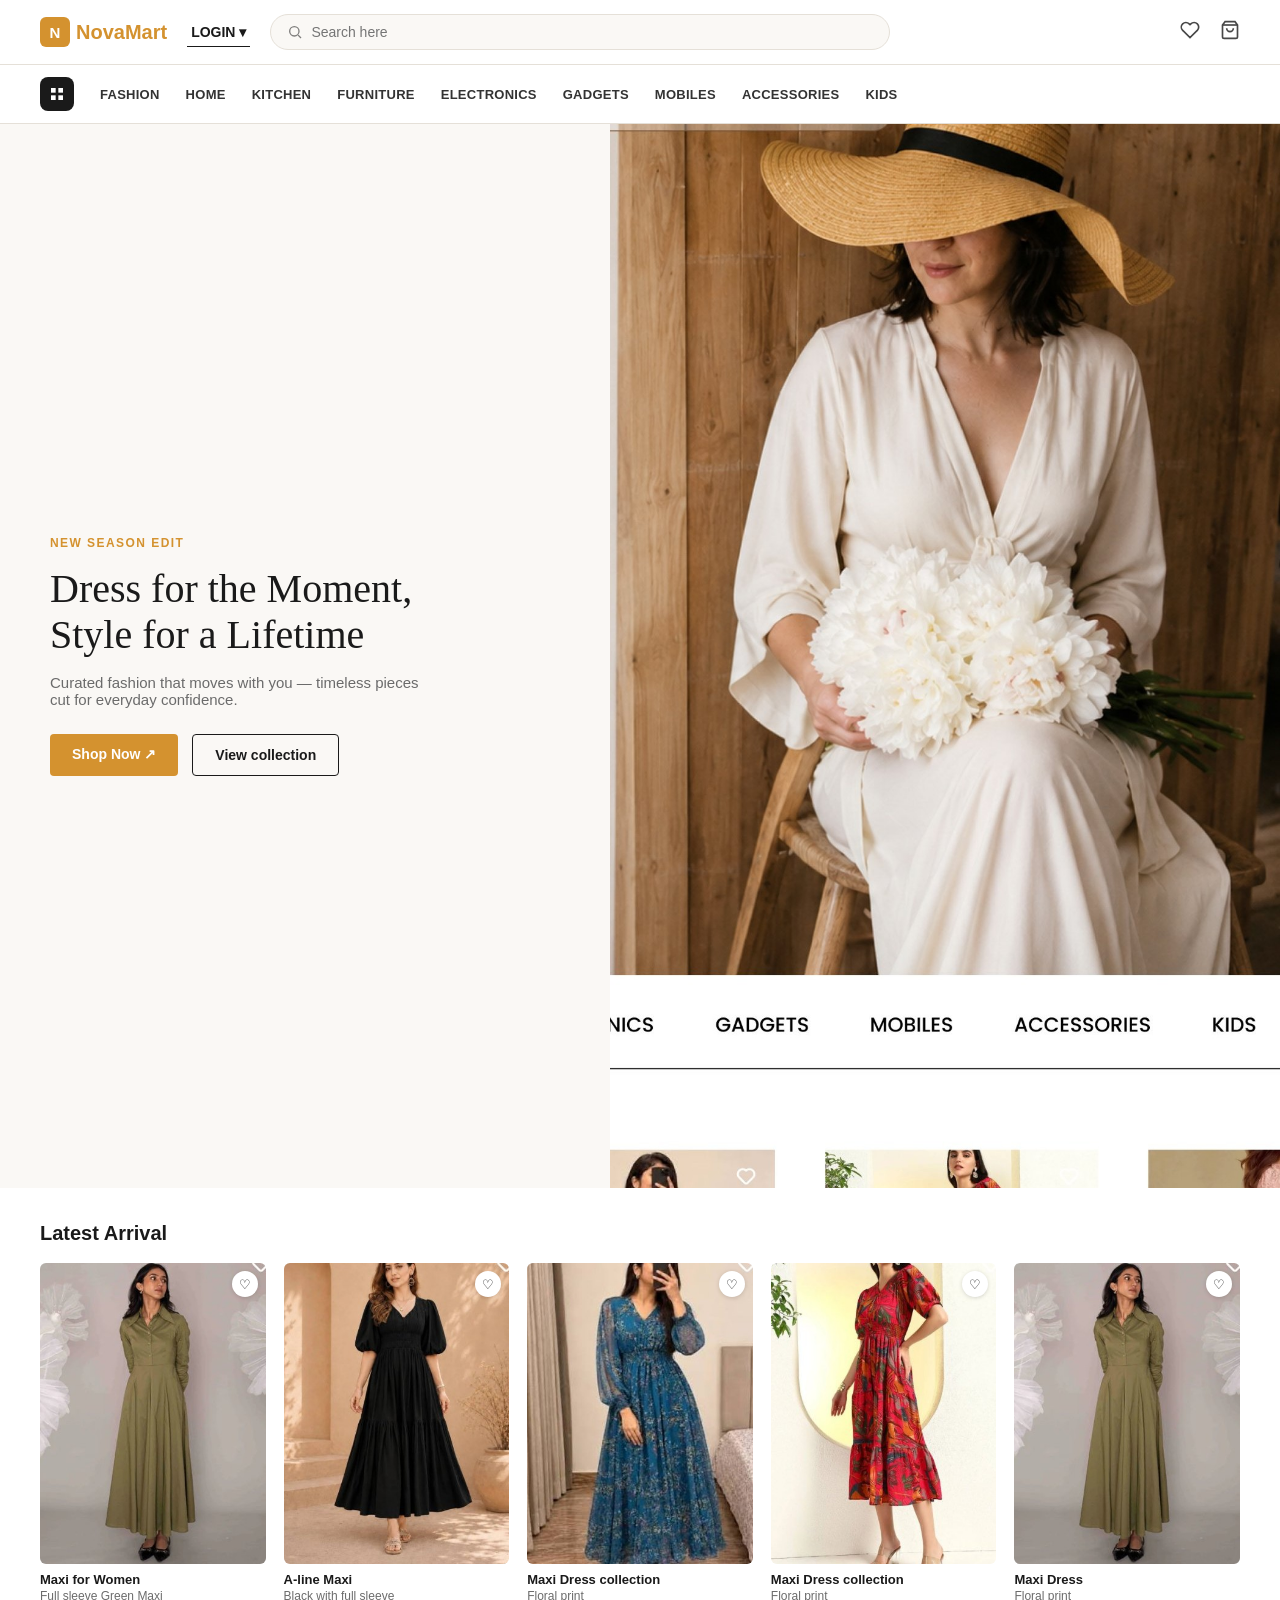
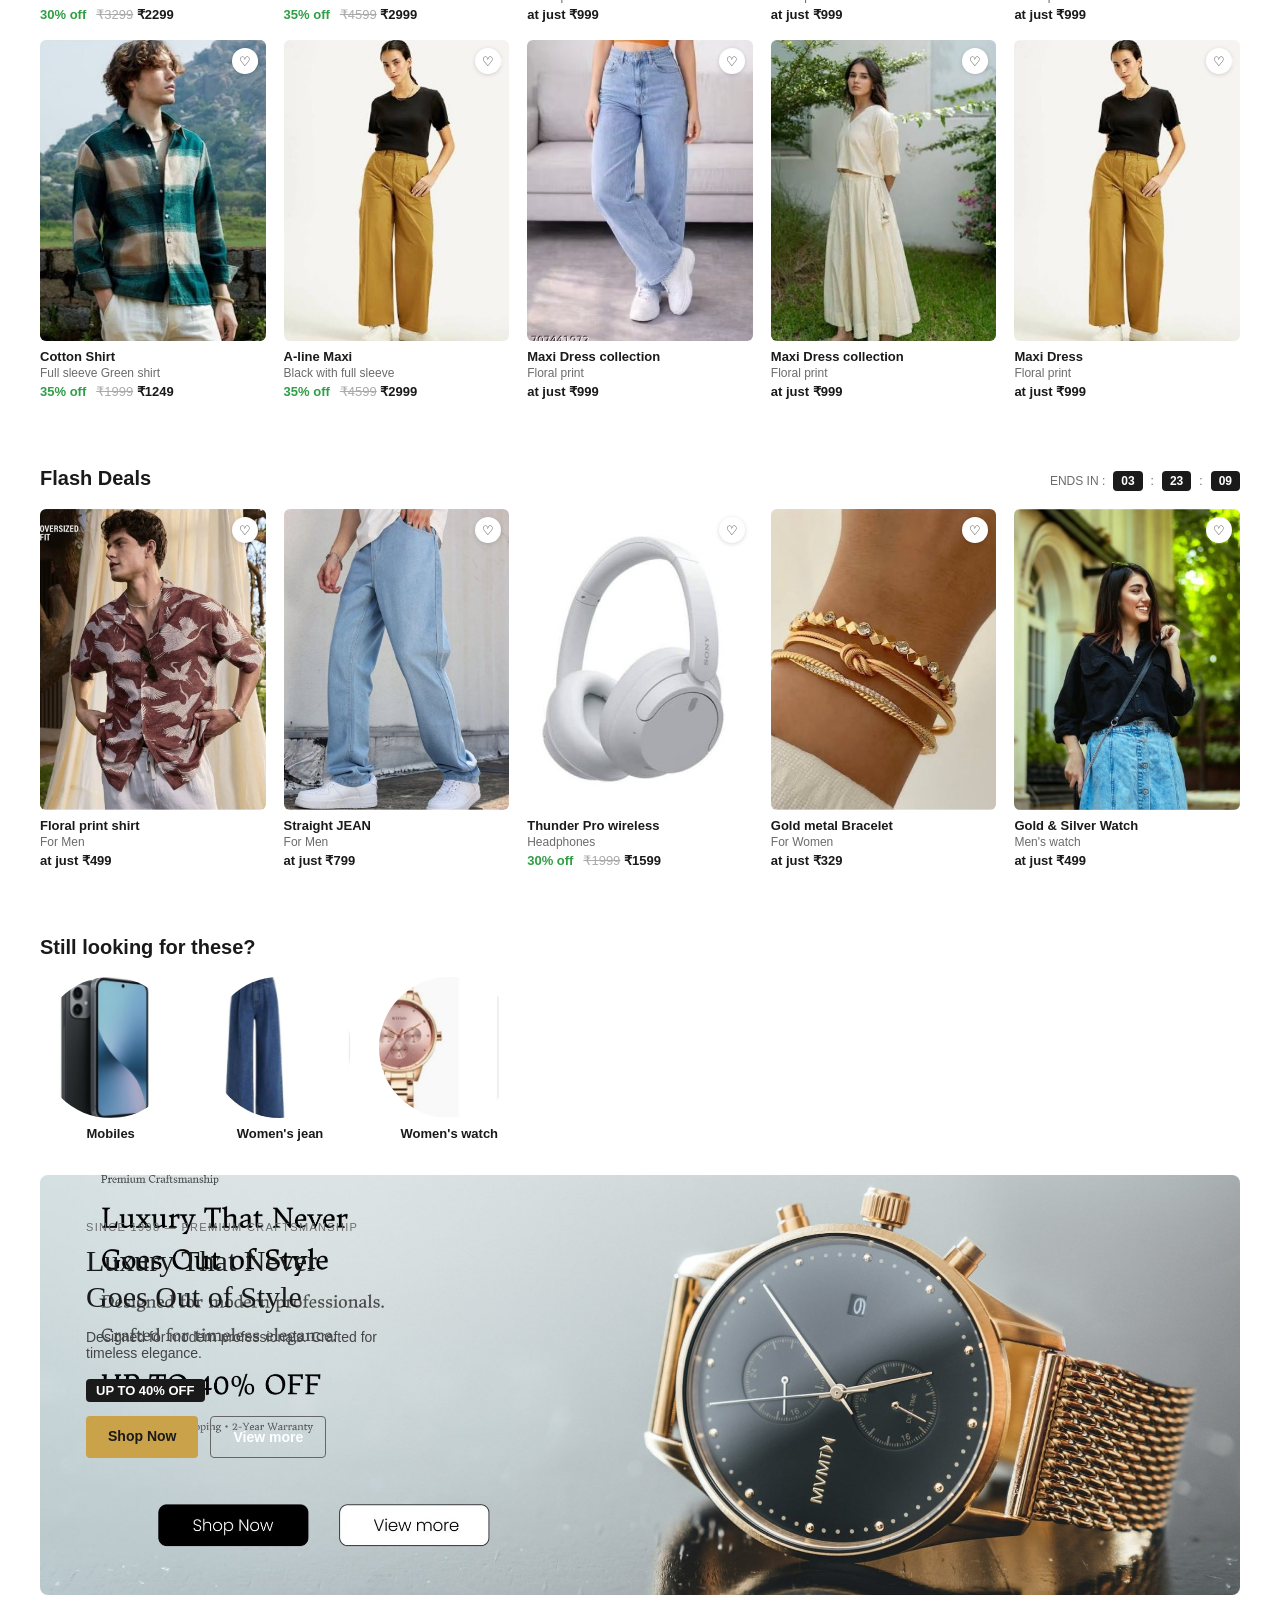
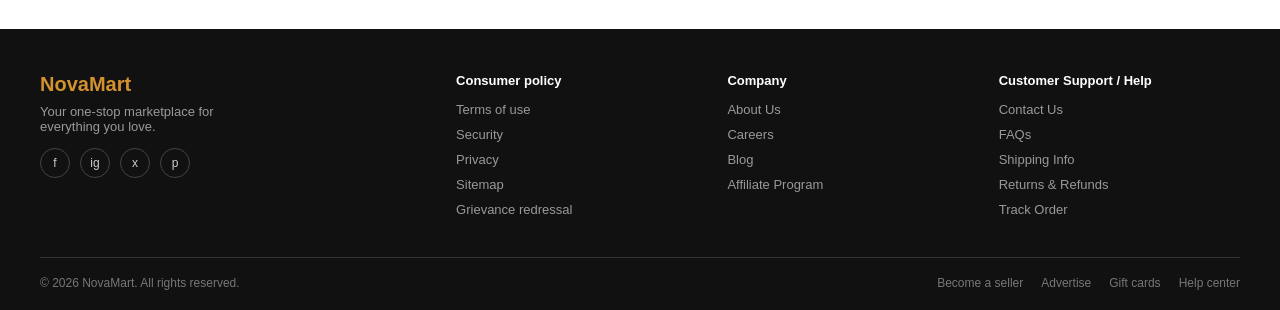
<file: index.html>
<!DOCTYPE html>
<html lang="en">
<head>
<meta charset="UTF-8">
<title>NovaMart — Home</title>
<meta name="viewport" content="width=device-width, initial-scale=1.0">
<link rel="stylesheet" href="style.css">
</head>
<body>

<header>
  <div class="topbar">
    <a class="logo" href="index.html"><span class="mark">N</span> NovaMart</a>
    <a class="login-link">LOGIN ▾</a>
    <div class="search-bar">
      <svg width="16" height="16" viewBox="0 0 24 24" fill="none" stroke="currentColor" stroke-width="2"><circle cx="11" cy="11" r="7"/><line x1="21" y1="21" x2="16.65" y2="16.65"/></svg>
      <input type="text" placeholder="Search here">
    </div>
    <div class="icon-group">
      <a class="icon-btn" href="#"><svg viewBox="0 0 24 24" fill="none" stroke="currentColor" stroke-width="2"><path d="M20.8 4.6a5.5 5.5 0 0 0-7.8 0L12 5.6l-1-1a5.5 5.5 0 1 0-7.8 7.8l1 1L12 21l7.8-7.6 1-1a5.5 5.5 0 0 0 0-7.8z"/></svg></a>
      <a class="icon-btn" href="#"><svg viewBox="0 0 24 24" fill="none" stroke="currentColor" stroke-width="2"><path d="M6 2 3 6v14a2 2 0 0 0 2 2h14a2 2 0 0 0 2-2V6l-3-4Z"/><path d="M3 6h18"/><path d="M16 10a4 4 0 0 1-8 0"/></svg></a>
    </div>
  </div>
  <nav class="category-nav">
    <span class="grid-icon"><svg width="16" height="16" viewBox="0 0 24 24" fill="currentColor"><rect x="3" y="3" width="7" height="7"/><rect x="14" y="3" width="7" height="7"/><rect x="3" y="14" width="7" height="7"/><rect x="14" y="14" width="7" height="7"/></svg></span>
    <a href="category.html">FASHION</a>
    <a href="index.html">HOME</a>
    <a href="category.html">KITCHEN</a>
    <a href="category.html">FURNITURE</a>
    <a href="category.html">ELECTRONICS</a>
    <a href="category.html">GADGETS</a>
    <a href="category.html">MOBILES</a>
    <a href="category.html">ACCESSORIES</a>
    <a href="category.html">KIDS</a>
  </nav>
</header>

<section class="hero">
  <div class="hero-copy">
    <span class="hero-eyebrow">New Season Edit</span>
    <h1>Dress for the Moment,<br>Style for a Lifetime</h1>
    <p>Curated fashion that moves with you — timeless pieces cut for everyday confidence.</p>
    <div class="hero-ctas">
      <a class="btn-solid" href="category.html">Shop Now ↗</a>
      <a class="btn-outline" href="category.html">View collection</a>
    </div>
  </div>
  <div class="hero-image">
    <img src="hero.jpg" alt="Model wearing a linen dress and sun hat">
  </div>
</section>

<section class="section">
  <div class="section-head"><h2>Latest Arrival</h2></div>
  <div class="product-grid">
    <div class="product-card">
      <div class="product-thumb"><img src="maxi-green.jpg" alt="Maxi for Women"><span class="wishlist-dot">♡</span></div>
      <h3>Maxi for Women</h3>
      <p class="desc">Full sleeve Green Maxi</p>
      <p class="price"><span class="off">30% off</span><span class="strike">₹3299</span> ₹2299</p>
    </div>
    <div class="product-card">
      <div class="product-thumb"><img src="maxi-black.jpg" alt="A-line Maxi"><span class="wishlist-dot">♡</span></div>
      <h3>A-line Maxi</h3>
      <p class="desc">Black with full sleeve</p>
      <p class="price"><span class="off">35% off</span><span class="strike">₹4599</span> ₹2999</p>
    </div>
    <div class="product-card">
      <div class="product-thumb"><img src="maxi-blue-floral.jpg" alt="Maxi Dress collection"><span class="wishlist-dot">♡</span></div>
      <h3>Maxi Dress collection</h3>
      <p class="desc">Floral print</p>
      <p class="price">at just ₹999</p>
    </div>
    <div class="product-card">
      <div class="product-thumb"><img src="maxi-red-floral.jpg" alt="Maxi Dress collection"><span class="wishlist-dot">♡</span></div>
      <h3>Maxi Dress collection</h3>
      <p class="desc">Floral print</p>
      <p class="price">at just ₹999</p>
    </div>
    <div class="product-card">
      <div class="product-thumb"><img src="maxi-green.jpg" alt="Maxi Dress"><span class="wishlist-dot">♡</span></div>
      <h3>Maxi Dress</h3>
      <p class="desc">Floral print</p>
      <p class="price">at just ₹999</p>
    </div>
    <div class="product-card">
      <div class="product-thumb"><img src="cotton-shirt.jpg" alt="Cotton Shirt"><span class="wishlist-dot">♡</span></div>
      <h3>Cotton Shirt</h3>
      <p class="desc">Full sleeve Green shirt</p>
      <p class="price"><span class="off">35% off</span><span class="strike">₹1999</span> ₹1249</p>
    </div>
    <div class="product-card">
      <div class="product-thumb"><img src="maxi-mustard.jpg" alt="A-line Maxi"><span class="wishlist-dot">♡</span></div>
      <h3>A-line Maxi</h3>
      <p class="desc">Black with full sleeve</p>
      <p class="price"><span class="off">35% off</span><span class="strike">₹4599</span> ₹2999</p>
    </div>
    <div class="product-card">
      <div class="product-thumb"><img src="jeans-blue-1.jpg" alt="Maxi Dress collection"><span class="wishlist-dot">♡</span></div>
      <h3>Maxi Dress collection</h3>
      <p class="desc">Floral print</p>
      <p class="price">at just ₹999</p>
    </div>
    <div class="product-card">
      <div class="product-thumb"><img src="maxi-cream.jpg" alt="Maxi Dress collection"><span class="wishlist-dot">♡</span></div>
      <h3>Maxi Dress collection</h3>
      <p class="desc">Floral print</p>
      <p class="price">at just ₹999</p>
    </div>
    <div class="product-card">
      <div class="product-thumb"><img src="maxi-mustard.jpg" alt="Maxi Dress"><span class="wishlist-dot">♡</span></div>
      <h3>Maxi Dress</h3>
      <p class="desc">Floral print</p>
      <p class="price">at just ₹999</p>
    </div>
  </div>
</section>

<section class="section">
  <div class="section-head">
    <h2>Flash Deals</h2>
    <div class="timer-tag">ENDS IN : <b>03</b> : <b>23</b> : <b>09</b></div>
  </div>
  <div class="product-grid">
    <div class="product-card">
      <div class="product-thumb"><img src="shirt-men.jpg" alt="Floral print shirt"><span class="wishlist-dot">♡</span></div>
      <h3>Floral print shirt</h3>
      <p class="desc">For Men</p>
      <p class="price">at just ₹499</p>
    </div>
    <div class="product-card">
      <div class="product-thumb"><img src="jean-straight.jpg" alt="Straight jean"><span class="wishlist-dot">♡</span></div>
      <h3>Straight JEAN</h3>
      <p class="desc">For Men</p>
      <p class="price">at just ₹799</p>
    </div>
    <div class="product-card">
      <div class="product-thumb"><img src="headphones.jpg" alt="Thunder Pro wireless headphones"><span class="wishlist-dot">♡</span></div>
      <h3>Thunder Pro wireless</h3>
      <p class="desc">Headphones</p>
      <p class="price"><span class="off">30% off</span><span class="strike">₹1999</span> ₹1599</p>
    </div>
    <div class="product-card">
      <div class="product-thumb"><img src="bracelet-gold.jpg" alt="Gold metal bracelet"><span class="wishlist-dot">♡</span></div>
      <h3>Gold metal Bracelet</h3>
      <p class="desc">For Women</p>
      <p class="price">at just ₹329</p>
    </div>
    <div class="product-card">
      <div class="product-thumb"><img src="shirt-woman.jpg" alt="Gold and Silver watch"><span class="wishlist-dot">♡</span></div>
      <h3>Gold &amp; Silver Watch</h3>
      <p class="desc">Men's watch</p>
      <p class="price">at just ₹499</p>
    </div>
  </div>
</section>

<section class="section">
  <div class="section-head"><h2>Still looking for these?</h2></div>
  <div class="lookingfor-grid">
    <div class="lf-item"><div class="lf-thumb"><img src="lf-mobile.jpg" alt="Mobiles"></div>Mobiles</div>
    <div class="lf-item"><div class="lf-thumb"><img src="lf-jeans.jpg" alt="Women's jean"></div>Women's jean</div>
    <div class="lf-item"><div class="lf-thumb"><img src="lf-watch.jpg" alt="Women's watch"></div>Women's watch</div>
  </div>
</section>

<div class="promo-banner promo-photo-bg" style="background-image:url('promo-watch.jpg');">
  <div class="promo-copy promo-copy-dark">
    <div class="eyebrow">Since 1998 — Premium Craftsmanship</div>
    <h2>Luxury That Never<br>Goes Out of Style</h2>
    <p>Designed for modern professionals. Crafted for timeless elegance.</p>
    <span class="tag">UP TO 40% OFF</span>
    <div class="promo-ctas">
      <a class="btn-solid dark" href="category.html">Shop Now</a>
      <a class="btn-outline light dark-outline" href="category.html">View more</a>
    </div>
  </div>
</div>

<footer>
  <div class="footer-top">
    <div>
      <div class="footer-brand">NovaMart</div>
      <p>Your one-stop marketplace for everything you love.</p>
      <div class="social-row"><span>f</span><span>ig</span><span>x</span><span>p</span></div>
    </div>
    <div class="footer-col">
      <h4>Consumer policy</h4>
      <ul><li>Terms of use</li><li>Security</li><li>Privacy</li><li>Sitemap</li><li>Grievance redressal</li></ul>
    </div>
    <div class="footer-col">
      <h4>Company</h4>
      <ul><li>About Us</li><li>Careers</li><li>Blog</li><li>Affiliate Program</li></ul>
    </div>
    <div class="footer-col">
      <h4>Customer Support / Help</h4>
      <ul><li>Contact Us</li><li>FAQs</li><li>Shipping Info</li><li>Returns &amp; Refunds</li><li>Track Order</li></ul>
    </div>
  </div>
  <div class="footer-bottom">
    <span>© 2026 NovaMart. All rights reserved.</span>
    <div class="links"><span>Become a seller</span><span>Advertise</span><span>Gift cards</span><span>Help center</span></div>
  </div>
</footer>

</body>
</html>
</file>
<file: style.css>
/* NovaMart shared styles */
:root {
  --accent: #d4922f;
  --accent-dark: #b8791f;
  --ink: #1a1a1a;
  --footer-bg: #111111;
  --border: #e5e0d8;
  --cream: #faf8f5;
  --muted: #6b6b6b;
  --price-green: #2f9e44;
}

* { margin: 0; padding: 0; box-sizing: border-box; }

body {
  font-family: 'Helvetica Neue', Arial, sans-serif;
  color: var(--ink);
  background: #fff;
}

a { text-decoration: none; color: inherit; }
img { display: block; max-width: 100%; }
ul { list-style: none; }
button { font-family: inherit; cursor: pointer; border: none; background: none; }

/* ---------- Header ---------- */
.topbar {
  display: flex;
  align-items: center;
  gap: 20px;
  padding: 14px 40px;
  border-bottom: 1px solid var(--border);
}
.logo {
  display: flex;
  align-items: center;
  gap: 6px;
  font-weight: 700;
  font-size: 20px;
  color: var(--accent);
  white-space: nowrap;
}
.logo .mark {
  width: 30px;
  height: 30px;
  border-radius: 6px;
  background: var(--accent);
  color: #fff;
  display: flex;
  align-items: center;
  justify-content: center;
  font-size: 15px;
}
.login-link {
  font-size: 14px;
  font-weight: 600;
  white-space: nowrap;
  padding: 6px 4px;
  border-bottom: 1px solid var(--ink);
}
.search-bar {
  flex: 1;
  display: flex;
  align-items: center;
  background: var(--cream);
  border: 1px solid var(--border);
  border-radius: 22px;
  padding: 9px 16px;
  gap: 8px;
  max-width: 620px;
}
.search-bar input {
  border: none;
  background: transparent;
  outline: none;
  font-size: 14px;
  width: 100%;
  color: var(--muted);
}
.search-bar svg { flex-shrink: 0; opacity: .55; }
.location-pick {
  font-size: 12px;
  color: var(--muted);
  display: flex;
  align-items: center;
  gap: 4px;
  white-space: nowrap;
}
.icon-group {
  display: flex;
  align-items: center;
  gap: 20px;
  margin-left: auto;
}
.icon-btn { position: relative; opacity: .8; }
.icon-btn svg { width: 20px; height: 20px; }

.category-nav {
  display: flex;
  align-items: center;
  gap: 26px;
  padding: 12px 40px;
  border-bottom: 1px solid var(--border);
  font-size: 13px;
  font-weight: 600;
  letter-spacing: .02em;
  overflow-x: auto;
}
.category-nav .grid-icon {
  width: 34px;
  height: 34px;
  border-radius: 8px;
  background: var(--ink);
  color: #fff;
  display: flex;
  align-items: center;
  justify-content: center;
  flex-shrink: 0;
}
.category-nav a { white-space: nowrap; color: #333; }
.category-nav a:hover { color: var(--accent); }

/* ---------- Category header band (category page) ---------- */
.page-title-band {
  padding: 10px 40px;
  color: #999;
  font-size: 13px;
}
.category-nav.on-band { background: var(--accent); border-bottom: none; }
.category-nav.on-band a { color: #fff; }

/* ---------- Hero ---------- */
.hero {
  display: grid;
  grid-template-columns: 1fr 1.1fr;
  align-items: stretch;
  background: var(--cream);
}
.hero-copy {
  padding: 60px 50px;
  display: flex;
  flex-direction: column;
  justify-content: center;
  gap: 16px;
}
.hero-eyebrow {
  font-size: 12px;
  font-weight: 700;
  letter-spacing: .12em;
  color: var(--accent);
  text-transform: uppercase;
}
.hero-copy h1 {
  font-size: 40px;
  line-height: 1.15;
  font-weight: 500;
  font-family: Georgia, 'Times New Roman', serif;
}
.hero-copy p {
  color: var(--muted);
  font-size: 15px;
  max-width: 380px;
}
.hero-ctas { display: flex; gap: 14px; margin-top: 10px; }
.btn-solid {
  background: var(--accent);
  color: #fff;
  padding: 12px 22px;
  border-radius: 4px;
  font-size: 14px;
  font-weight: 600;
}
.btn-outline {
  border: 1px solid var(--ink);
  padding: 12px 22px;
  border-radius: 4px;
  font-size: 14px;
  font-weight: 600;
}
.hero-image { position: relative; overflow: hidden; }
.hero-image img { width: 100%; height: 100%; object-fit: cover; min-height: 340px; }

/* ---------- Sections ---------- */
.section { padding: 34px 40px; }
.section-head {
  display: flex;
  justify-content: space-between;
  align-items: baseline;
  margin-bottom: 18px;
}
.section-head h2 { font-size: 20px; font-weight: 700; }
.timer-tag {
  font-size: 12px;
  color: var(--muted);
  display: flex;
  gap: 8px;
  align-items: center;
}
.timer-tag b {
  background: var(--ink);
  color: #fff;
  padding: 3px 8px;
  border-radius: 4px;
  font-size: 12px;
}

.product-grid {
  display: grid;
  grid-template-columns: repeat(5, 1fr);
  gap: 18px;
}
.product-card { font-size: 13px; }
.product-thumb {
  position: relative;
  aspect-ratio: 3/4;
  border-radius: 6px;
  overflow: hidden;
  background: #eee;
  margin-bottom: 8px;
}
.product-thumb img { width: 100%; height: 100%; object-fit: cover; }
.wishlist-dot {
  position: absolute;
  top: 8px;
  right: 8px;
  width: 26px;
  height: 26px;
  border-radius: 50%;
  background: #fff;
  display: flex;
  align-items: center;
  justify-content: center;
  box-shadow: 0 1px 4px rgba(0,0,0,.15);
}
.product-card h3 { font-size: 13px; font-weight: 700; margin-bottom: 2px; }
.product-card .desc { color: var(--muted); font-size: 12px; margin-bottom: 4px; }
.product-card .price { font-size: 13px; font-weight: 700; }
.product-card .price .off { color: var(--price-green); font-weight: 700; margin-right: 6px; }
.product-card .price .strike { color: #aaa; text-decoration: line-through; font-weight: 400; margin-left: 4px; }

.lookingfor-grid {
  display: grid;
  grid-template-columns: repeat(3, 1fr);
  gap: 28px;
  max-width: 480px;
}
.lookingfor-grid .lf-item { text-align: center; font-size: 13px; font-weight: 600; }
.lookingfor-grid .lf-thumb {
  aspect-ratio: 1;
  border-radius: 50%;
  overflow: hidden;
  background: #eee;
  margin-bottom: 8px;
}
.lookingfor-grid .lf-thumb img { width: 100%; height: 100%; object-fit: cover; }

/* promo banner */
.promo-banner {
  background: linear-gradient(120deg, #2b2b2b, #1a1a1a);
  color: #fff;
  display: grid;
  grid-template-columns: 1fr 1fr;
  align-items: center;
  margin: 0 40px 34px;
  border-radius: 8px;
  overflow: hidden;
}
.promo-copy { padding: 46px; }
.promo-copy .eyebrow { font-size: 11px; color: #c9a24a; letter-spacing: .12em; text-transform: uppercase; margin-bottom: 10px; }
.promo-copy h2 { font-family: Georgia, serif; font-size: 30px; font-weight: 400; line-height: 1.2; margin-bottom: 14px; }
.promo-copy p { color: #bbb; font-size: 14px; margin-bottom: 18px; max-width: 320px; }
.promo-copy .tag { display: inline-block; background: #c9a24a; color: #1a1a1a; font-weight: 700; font-size: 13px; padding: 4px 10px; border-radius: 4px; margin-bottom: 14px; }
.promo-ctas { display: flex; gap: 12px; }
.btn-solid.dark { background: #c9a24a; color: #1a1a1a; }
.btn-outline.light { border-color: #666; color: #fff; }
.promo-image img { width: 100%; height: 100%; object-fit: cover; min-height: 320px; }

.promo-photo-bg {
  display: block;
  background-size: cover;
  background-position: center;
  min-height: 420px;
  position: relative;
}
.promo-copy-dark {
  padding: 46px;
  max-width: 480px;
  color: #1a1a1a;
}
.promo-copy-dark .eyebrow { color: #6b6b6b; }
.promo-copy-dark p { color: #444; }
.promo-copy-dark .tag { background: var(--ink); color: #fff; }
.dark-outline { border-color: var(--ink); color: var(--ink); }

/* ---------- Footer ---------- */
footer {
  background: var(--footer-bg);
  color: #ccc;
  padding: 44px 40px 20px;
}
.footer-top {
  display: grid;
  grid-template-columns: 1.6fr 1fr 1fr 1fr;
  gap: 30px;
  padding-bottom: 30px;
  border-bottom: 1px solid #333;
}
.footer-brand { font-weight: 700; font-size: 20px; color: var(--accent); margin-bottom: 8px; }
.footer-top p { font-size: 13px; color: #999; max-width: 220px; margin-bottom: 14px; }
.social-row { display: flex; gap: 10px; }
.social-row span {
  width: 30px; height: 30px; border-radius: 50%;
  border: 1px solid #444;
  display: flex; align-items: center; justify-content: center;
  font-size: 12px;
}
.footer-col h4 { font-size: 13px; margin-bottom: 14px; color: #fff; }
.footer-col ul li { font-size: 13px; color: #999; margin-bottom: 10px; }
.footer-bottom {
  display: flex;
  justify-content: space-between;
  padding-top: 18px;
  font-size: 12px;
  color: #777;
  flex-wrap: wrap;
  gap: 10px;
}
.footer-bottom .links { display: flex; gap: 18px; }

/* ---------- Category page grid ---------- */
.cat-icon-grid {
  display: grid;
  grid-template-columns: repeat(6, 1fr);
  gap: 24px;
  text-align: center;
}
.cat-icon-grid .ci-thumb {
  width: 74px; height: 74px; border-radius: 50%;
  overflow: hidden; background: #eee; margin: 0 auto 10px;
}
.cat-icon-grid .ci-thumb img { width: 100%; height: 100%; object-fit: cover; }
.cat-icon-grid span { font-size: 13px; font-weight: 600; }

.launch-grid {
  display: grid;
  grid-template-columns: repeat(6, 1fr);
  gap: 16px;
}
.launch-card { border-radius: 8px; overflow: hidden; background: #eee; aspect-ratio: 3/4.2; position: relative; }
.launch-card img { width: 100%; height: 100%; object-fit: cover; }
.launch-card .label { position: absolute; bottom: 0; left: 0; right: 0; padding: 10px; background: linear-gradient(0deg, rgba(0,0,0,.6), transparent); color: #fff; font-size: 11px; }

.brand-grid { display: grid; grid-template-columns: repeat(3, 1fr); gap: 20px; }
.brand-card { border-radius: 8px; overflow: hidden; background: #f2f2f2; padding: 20px; display: flex; align-items: center; gap: 14px; }
.brand-card img { width: 70px; height: 70px; object-fit: contain; }
.brand-card .bname { font-weight: 700; font-size: 13px; }
.brand-card .btag { font-size: 12px; color: var(--muted); }

/* ---------- Product page ---------- */
.breadcrumb { padding: 14px 40px 0; font-size: 12px; color: var(--muted); }
.product-detail {
  display: grid;
  grid-template-columns: 1fr 1fr 300px;
  gap: 36px;
  padding: 24px 40px;
}
.gallery-main { aspect-ratio: 4/5; border-radius: 8px; overflow: hidden; background: #eee; margin-bottom: 10px; }
.gallery-main img { width: 100%; height: 100%; object-fit: cover; }
.gallery-thumbs { display: flex; gap: 8px; }
.gallery-thumbs div { width: 60px; height: 60px; border-radius: 6px; overflow: hidden; background: #eee; border: 1px solid var(--border); }
.gallery-thumbs img { width: 100%; height: 100%; object-fit: cover; }

.pd-info h1 { font-size: 20px; font-weight: 700; margin-bottom: 12px; line-height: 1.4; }
.pd-attrs { display: flex; gap: 40px; margin-bottom: 16px; font-size: 13px; }
.pd-attrs div span { display: block; color: var(--muted); font-size: 12px; margin-bottom: 4px; }
.size-row { display: flex; gap: 8px; margin: 14px 0; }
.size-row button {
  width: 36px; height: 36px; border-radius: 50%;
  border: 1px solid var(--border); font-size: 12px; font-weight: 600;
}
.size-row button.active { background: var(--ink); color: #fff; border-color: var(--ink); }
.pd-price { font-size: 22px; font-weight: 700; margin: 14px 0; }
.pd-rating { display: inline-flex; align-items: center; gap: 6px; background: #eafbea; color: var(--price-green); font-weight: 700; font-size: 13px; padding: 4px 10px; border-radius: 4px; margin-bottom: 16px; }
.pd-details-table { font-size: 13px; margin-top: 16px; }
.pd-details-table div { display: flex; justify-content: space-between; padding: 7px 0; border-bottom: 1px solid var(--border); color: var(--muted); }
.pd-details-table div b { color: var(--ink); font-weight: 600; }

.seller-card { border: 1px solid var(--border); border-radius: 8px; padding: 16px; }
.seller-card .sname { font-weight: 700; font-size: 14px; margin-bottom: 4px; }
.seller-card .sbadge { font-size: 11px; background: var(--cream); color: var(--accent); padding: 2px 8px; border-radius: 10px; margin-left: 6px; }
.seller-stats { display: flex; justify-content: space-between; margin: 12px 0; font-size: 12px; text-align: center; }
.seller-stats div b { display: block; font-size: 14px; }
.review-bars { margin: 12px 0; }
.review-bars .rb-row { display: flex; align-items: center; gap: 8px; font-size: 11px; margin-bottom: 4px; }
.review-bars .rb-track { flex: 1; height: 5px; background: #eee; border-radius: 3px; overflow: hidden; }
.review-bars .rb-fill { height: 100%; background: var(--accent); }
.buy-buttons { display: flex; flex-direction: column; gap: 10px; margin-top: 14px; }
.buy-buttons button { padding: 12px; border-radius: 4px; font-weight: 700; font-size: 14px; }
.buy-buttons .cart-btn { background: var(--accent); color: #fff; }
.buy-buttons .buy-btn { border: 1px solid var(--ink); }

.related-scroll { display: grid; grid-template-columns: repeat(5, 1fr); gap: 18px; }

@media (max-width: 900px) {
  .hero { grid-template-columns: 1fr; }
  .product-grid, .launch-grid, .related-scroll { grid-template-columns: repeat(2, 1fr); }
  .cat-icon-grid { grid-template-columns: repeat(3, 1fr); }
  .product-detail { grid-template-columns: 1fr; }
  .footer-top { grid-template-columns: 1fr 1fr; }
}
</file>
